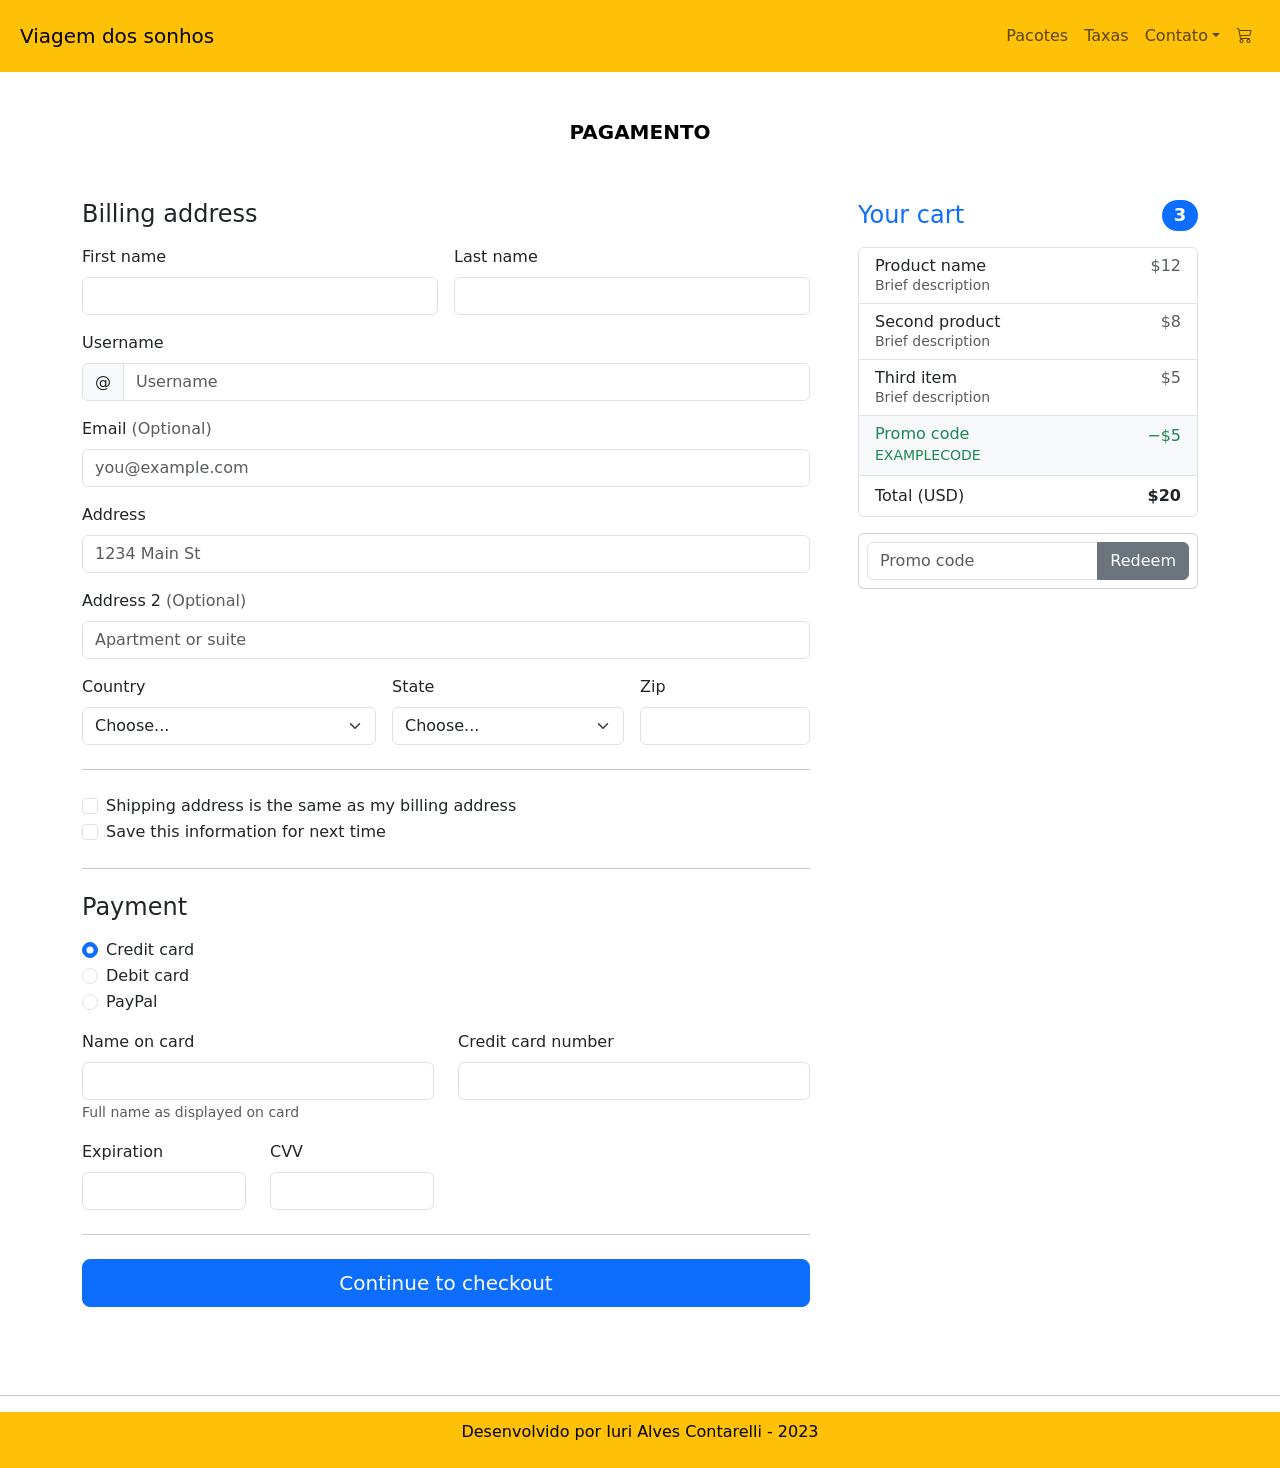
<file: checkout.html>
<!DOCTYPE html>
<html lang="en">

<head>
    <link href="https://cdn.jsdelivr.net/npm/bootstrap@5.3.1/dist/css/bootstrap.min.css" rel="stylesheet" integrity="sha384-4bw+/aepP/YC94hEpVNVgiZdgIC5+VKNBQNGCHeKRQN+PtmoHDEXuppvnDJzQIu9" crossorigin="anonymous">
    <link rel="stylesheet" href="https://cdn.jsdelivr.net/npm/bootstrap-icons@1.10.5/font/bootstrap-icons.css">

    <link rel="stylesheet" href="style.css">

    <meta charset="UTF-8" />
    <meta name="viewport" content="width=device-width, initial-scale=1.0" />
    <title>Checkout</title>
</head>

<body>
    <header class="container-fluid p-2 bg-warning text-center">
    <nav class="navbar navbar-expand-lg bg-warning">
        <div class="container-fluid">
            <a class="navbar-brand" href="#">Viagem dos sonhos</a>

            <button class="navbar-toggler" type="button" data-bs-toggle="collapse" data-bs-target="#navbarNavDropdown" aria-controls="navbarNavDropdown" aria-expanded="false" aria-label="Toggle navigation">
                <span class="navbar-toggler-icon"></span>
            </button>

            <div class="collapse navbar-collapse justify-content-end bg-warning" id="navbarNavDropdown">
                <ul class="navbar-nav">
                    <li class="nav-item">
                        <a class="nav-link" aria-current="page" href="#">Pacotes</a>
                    </li>
                    <li class="nav-item">
                        <a class="nav-link" href="#">Taxas</a>
                    </li>
                    <li class="nav-item dropdown">
                        <a class="nav-link dropdown-toggle" href="#" role="button" data-bs-toggle="dropdown" aria-expanded="false">Contato</a>
                        <ul class="dropdown-menu">
                            <li><a class="dropdown-item" href="#">1</a></li>
                            <li><a class="dropdown-item" href="#">2</a></li>
                            <li><a class="dropdown-item" href="#">3</a></li>
                        </ul>
                    </li>
                    <li class="nav-item">
                        <a class="nav-link" href="#"><i class="bi bi-cart3"></i></a>
                    </li>
                </ul>
            </div>
        </div>
    </nav>
    </header>

    <main class="container">
        <div class="py-5 text-center">
          <h2>Pagamento</h2>
        </div>
    
        <div class="row g-5">
          <div class="col-md-5 col-lg-4 order-md-last">
            <h4 class="d-flex justify-content-between align-items-center mb-3">
              <span class="text-primary">Your cart</span>
              <span class="badge bg-primary rounded-pill">3</span>
            </h4>
            <ul class="list-group mb-3">
              <li class="list-group-item d-flex justify-content-between lh-sm">
                <div>
                  <h6 class="my-0">Product name</h6>
                  <small class="text-body-secondary">Brief description</small>
                </div>
                <span class="text-body-secondary">$12</span>
              </li>
              <li class="list-group-item d-flex justify-content-between lh-sm">
                <div>
                  <h6 class="my-0">Second product</h6>
                  <small class="text-body-secondary">Brief description</small>
                </div>
                <span class="text-body-secondary">$8</span>
              </li>
              <li class="list-group-item d-flex justify-content-between lh-sm">
                <div>
                  <h6 class="my-0">Third item</h6>
                  <small class="text-body-secondary">Brief description</small>
                </div>
                <span class="text-body-secondary">$5</span>
              </li>
              <li class="list-group-item d-flex justify-content-between bg-body-tertiary">
                <div class="text-success">
                  <h6 class="my-0">Promo code</h6>
                  <small>EXAMPLECODE</small>
                </div>
                <span class="text-success">−$5</span>
              </li>
              <li class="list-group-item d-flex justify-content-between">
                <span>Total (USD)</span>
                <strong>$20</strong>
              </li>
            </ul>
    
            <form class="card p-2">
              <div class="input-group">
                <input type="text" class="form-control" placeholder="Promo code">
                <button type="submit" class="btn btn-secondary">Redeem</button>
              </div>
            </form>
          </div>
          <div class="col-md-7 col-lg-8">
            <h4 class="mb-3">Billing address</h4>
            <form class="needs-validation" novalidate>
              <div class="row g-3">
                <div class="col-sm-6">
                  <label for="firstName" class="form-label">First name</label>
                  <input type="text" class="form-control" id="firstName" placeholder="" value="" required>
                  <div class="invalid-feedback">
                    Valid first name is required.
                  </div>
                </div>
    
                <div class="col-sm-6">
                  <label for="lastName" class="form-label">Last name</label>
                  <input type="text" class="form-control" id="lastName" placeholder="" value="" required>
                  <div class="invalid-feedback">
                    Valid last name is required.
                  </div>
                </div>
    
                <div class="col-12">
                  <label for="username" class="form-label">Username</label>
                  <div class="input-group has-validation">
                    <span class="input-group-text">@</span>
                    <input type="text" class="form-control" id="username" placeholder="Username" required>
                  <div class="invalid-feedback">
                      Your username is required.
                    </div>
                  </div>
                </div>
    
                <div class="col-12">
                  <label for="email" class="form-label">Email <span class="text-body-secondary">(Optional)</span></label>
                  <input type="email" class="form-control" id="email" placeholder="you@example.com">
                  <div class="invalid-feedback">
                    Please enter a valid email address for shipping updates.
                  </div>
                </div>
    
                <div class="col-12">
                  <label for="address" class="form-label">Address</label>
                  <input type="text" class="form-control" id="address" placeholder="1234 Main St" required>
                  <div class="invalid-feedback">
                    Please enter your shipping address.
                  </div>
                </div>
    
                <div class="col-12">
                  <label for="address2" class="form-label">Address 2 <span class="text-body-secondary">(Optional)</span></label>
                  <input type="text" class="form-control" id="address2" placeholder="Apartment or suite">
                </div>
    
                <div class="col-md-5">
                  <label for="country" class="form-label">Country</label>
                  <select class="form-select" id="country" required>
                    <option value="">Choose...</option>
                    <option>United States</option>
                  </select>
                  <div class="invalid-feedback">
                    Please select a valid country.
                  </div>
                </div>
    
                <div class="col-md-4">
                  <label for="state" class="form-label">State</label>
                  <select class="form-select" id="state" required>
                    <option value="">Choose...</option>
                    <option>California</option>
                  </select>
                  <div class="invalid-feedback">
                    Please provide a valid state.
                  </div>
                </div>
    
                <div class="col-md-3">
                  <label for="zip" class="form-label">Zip</label>
                  <input type="text" class="form-control" id="zip" placeholder="" required>
                  <div class="invalid-feedback">
                    Zip code required.
                  </div>
                </div>
              </div>
    
              <hr class="my-4">
    
              <div class="form-check">
                <input type="checkbox" class="form-check-input" id="same-address">
                <label class="form-check-label" for="same-address">Shipping address is the same as my billing address</label>
              </div>
    
              <div class="form-check">
                <input type="checkbox" class="form-check-input" id="save-info">
                <label class="form-check-label" for="save-info">Save this information for next time</label>
              </div>
    
              <hr class="my-4">
    
              <h4 class="mb-3">Payment</h4>
    
              <div class="my-3">
                <div class="form-check">
                  <input id="credit" name="paymentMethod" type="radio" class="form-check-input" checked required>
                  <label class="form-check-label" for="credit">Credit card</label>
                </div>
                <div class="form-check">
                  <input id="debit" name="paymentMethod" type="radio" class="form-check-input" required>
                  <label class="form-check-label" for="debit">Debit card</label>
                </div>
                <div class="form-check">
                  <input id="paypal" name="paymentMethod" type="radio" class="form-check-input" required>
                  <label class="form-check-label" for="paypal">PayPal</label>
                </div>
              </div>
    
              <div class="row gy-3">
                <div class="col-md-6">
                  <label for="cc-name" class="form-label">Name on card</label>
                  <input type="text" class="form-control" id="cc-name" placeholder="" required>
                  <small class="text-body-secondary">Full name as displayed on card</small>
                  <div class="invalid-feedback">
                    Name on card is required
                  </div>
                </div>
    
                <div class="col-md-6">
                  <label for="cc-number" class="form-label">Credit card number</label>
                  <input type="text" class="form-control" id="cc-number" placeholder="" required>
                  <div class="invalid-feedback">
                    Credit card number is required
                  </div>
                </div>
    
                <div class="col-md-3">
                  <label for="cc-expiration" class="form-label">Expiration</label>
                  <input type="text" class="form-control" id="cc-expiration" placeholder="" required>
                  <div class="invalid-feedback">
                    Expiration date required
                  </div>
                </div>
    
                <div class="col-md-3">
                  <label for="cc-cvv" class="form-label">CVV</label>
                  <input type="text" class="form-control" id="cc-cvv" placeholder="" required>
                  <div class="invalid-feedback">
                    Security code required
                  </div>
                </div>
              </div>
    
              <hr class="my-4">
    
              <button class="w-100 btn btn-primary btn-lg" type="submit">Continue to checkout</button>
            </form>
          </div>
        </div>
      </main>

    <br><br><br>
    <hr>
    <footer class="container-fluid bg-warning p-2 text-center">
        <p>Desenvolvido por Iuri Alves Contarelli - 2023</p>
    </footer>

    <script src="https://cdn.jsdelivr.net/npm/bootstrap@5.3.1/dist/js/bootstrap.bundle.min.js" integrity="sha384-HwwvtgBNo3bZJJLYd8oVXjrBZt8cqVSpeBNS5n7C8IVInixGAoxmnlMuBnhbgrkm" crossorigin="anonymous"></script>

</body>
    
<!-- Modal -->
<div class="modal fade" id="exampleModal" tabindex="-1" aria-labelledby="exampleModalLabel" aria-hidden="true">
    <div class="modal-dialog">
        <div class="modal-content">
            <div class="modal-header">
                <h1 class="modal-title fs-5" id="exampleModalLabel">Suas compras</h1>
                <button type="button" class="btn-close" data-bs-dismiss="modal" aria-label="Close"></button>
            </div>
            <div class="modal-body">
                Produto adicionado ao carrinho!
            </div>
            <div class="modal-footer">
                <button type="button" class="btn btn-primary" data-bs-dismiss="modal">Continuar comprando</button>
                <button type="button" class="btn btn-success">Finalizar a compra</button>
            </div>
        </div>
    </div>
</div>
    
</html>
</file>
<file: style.css>
footer{
    color: black;
}

h1{
    font-size: 40px;
    color: black;
}

h2{
    font-size: 20px;
    text-transform: uppercase;
    color: black;
    font-weight: 600;
}

.carousel-caption h5{
    font-size: 50px;
    color: #ffc107;
    text-shadow: 2px 2px 2px black;
}
</file>
